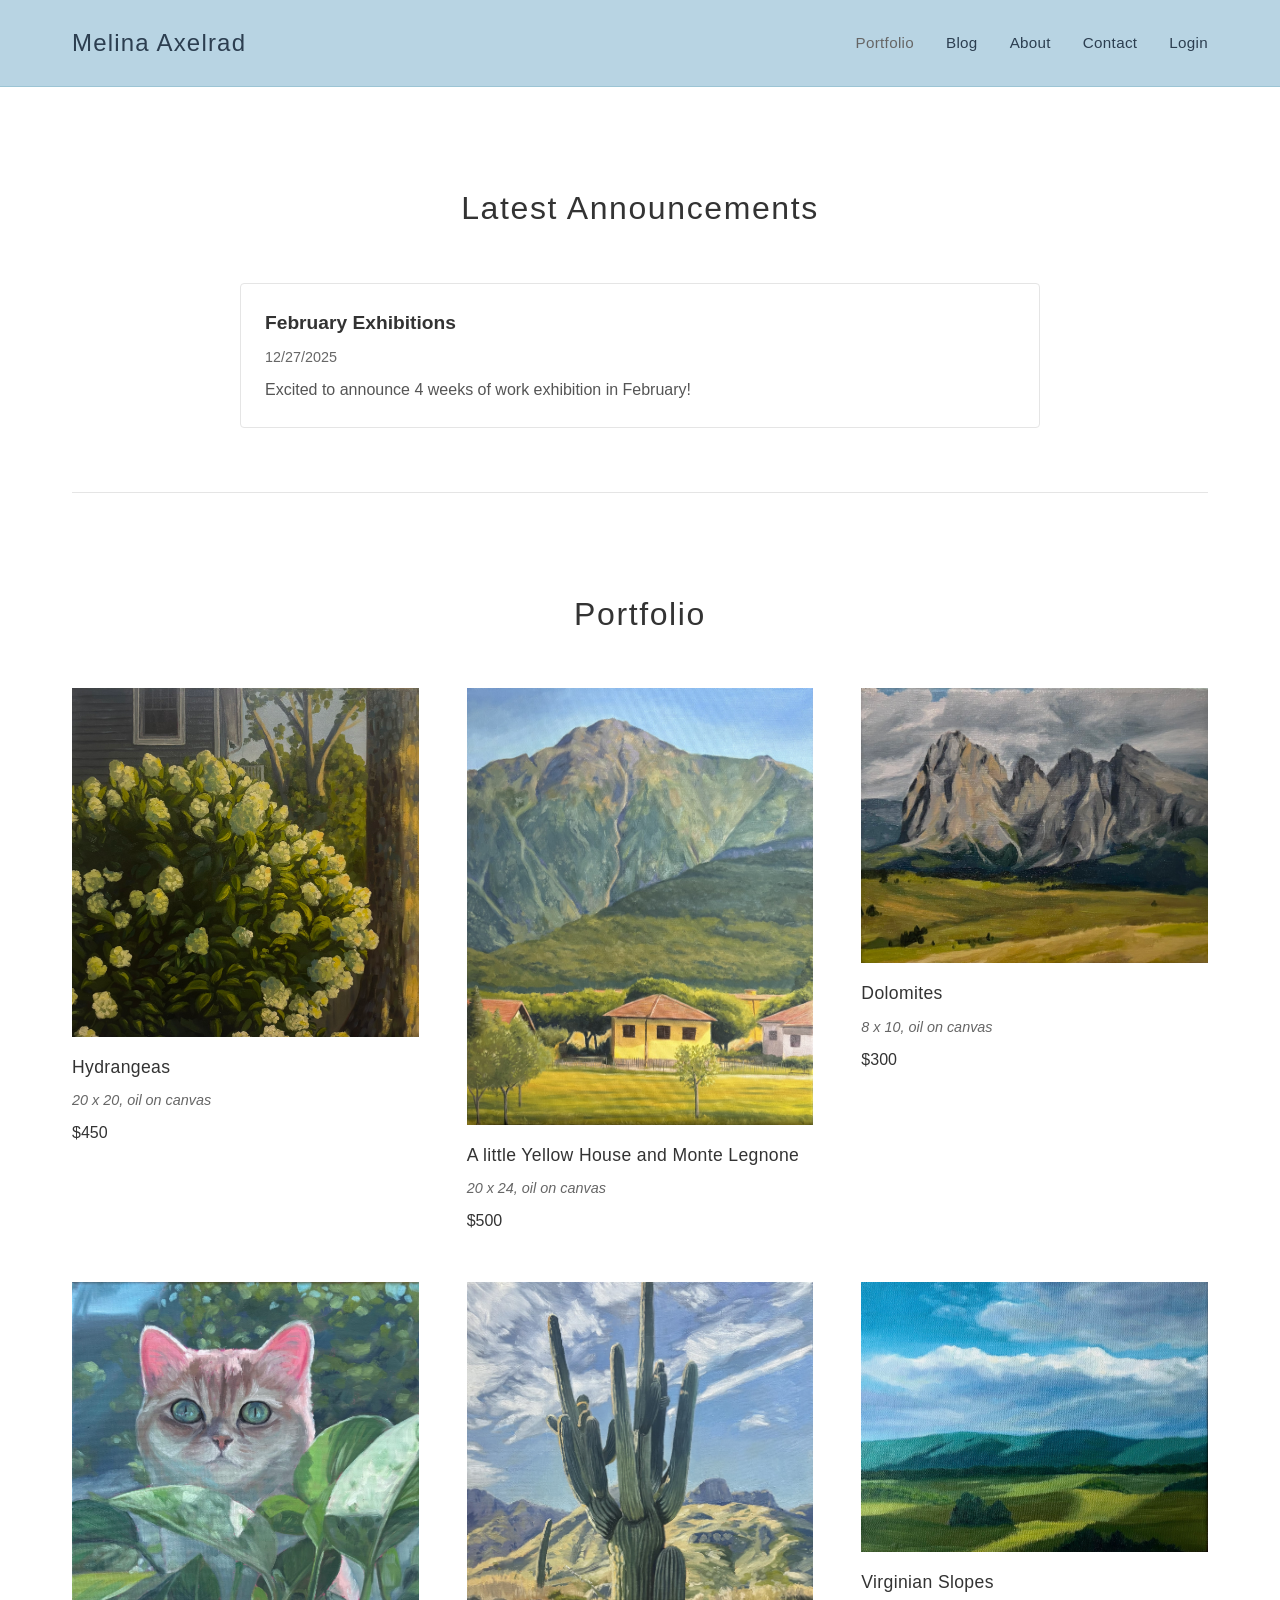
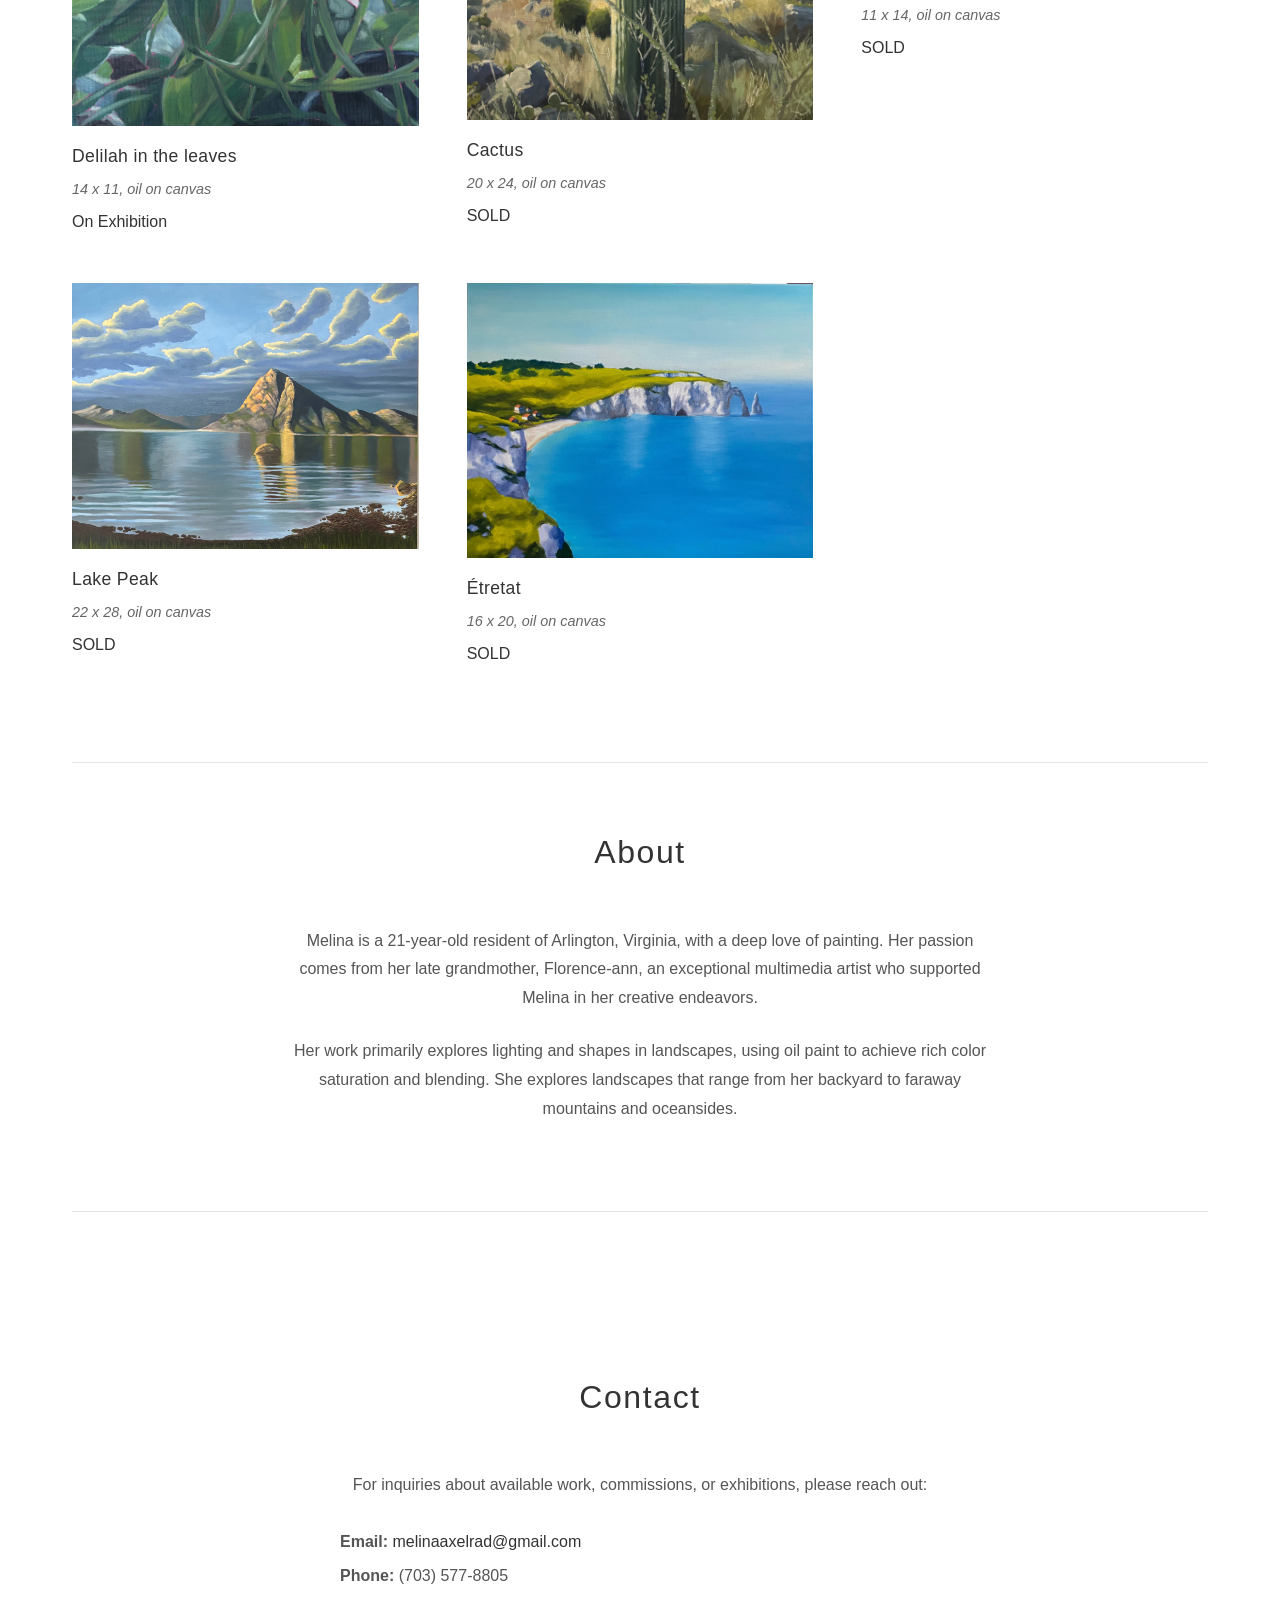
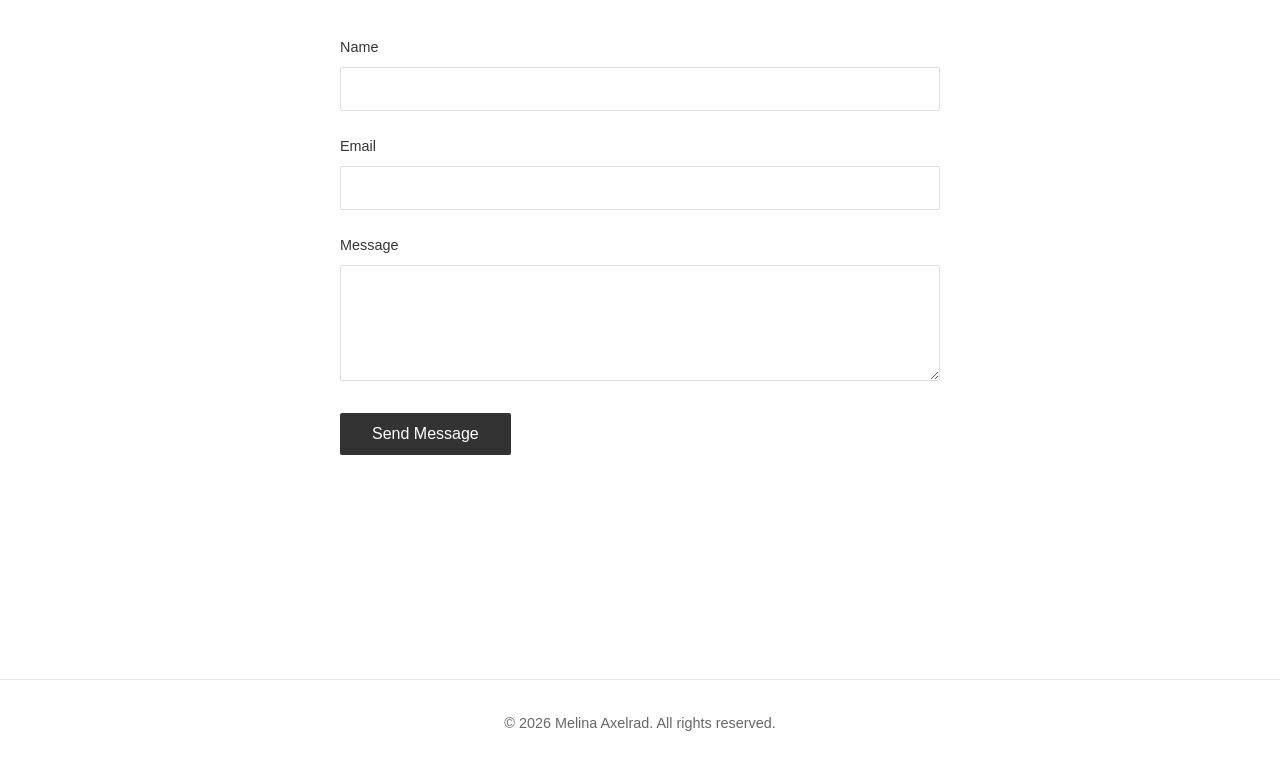
<file: index.html>
<!DOCTYPE html>
<html lang="en">
<head>
    <meta charset="UTF-8">
    <meta name="viewport" content="width=device-width, initial-scale=1.0">
    <title>Melina Axelrad - Fine Art</title>
    <link rel="stylesheet" href="styles.css">
</head>
<body>
    <header>
        <nav>
            <div class="logo">
                <h1><a href="#" data-route="/" style="text-decoration: none; color: inherit;">Melina Axelrad</a></h1>
            </div>
            <ul class="nav-menu">
                <li><a href="#" data-route="/">Portfolio</a></li>
                <li><a href="#" data-route="/blog">Blog</a></li>
                <li><a href="#" data-route="/#about">About</a></li>
                <li><a href="#" data-route="/#contact">Contact</a></li>
                <li><a href="#" data-route="/admin">Login</a></li>
            </ul>
        </nav>
    </header>

    <main>
        <!-- Content will be dynamically loaded by app.js -->
        <div class="loading">Loading...</div>
    </main>

    <footer>
        <p>&copy; 2026 Melina Axelrad. All rights reserved.</p>
    </footer>

    <script src="router.js"></script>
    <script src="app.js"></script>
    <script src="admin.js"></script>
</body>
</html>
</file>
<file: styles.css>
* {
    margin: 0;
    padding: 0;
    box-sizing: border-box;
}

body {
    font-family: -apple-system, BlinkMacSystemFont, 'Segoe UI', Roboto, Oxygen, Ubuntu, Cantarell, sans-serif;
    line-height: 1.6;
    color: #333;
    background-color: #fff;
}

header {
    background-color: #B8D4E3;
    border-bottom: 1px solid #9BC4D4;
    position: sticky;
    top: 0;
    z-index: 100;
    padding: 1.5rem 0;
}

nav {
    max-width: 1200px;
    margin: 0 auto;
    padding: 0 2rem;
    display: flex;
    justify-content: space-between;
    align-items: center;
}

.logo h1 {
    font-size: 1.5rem;
    font-weight: 400;
    letter-spacing: 0.05em;
    color: #2C3E50;
}

.logo h1 a {
    color: #2C3E50;
}

.nav-menu {
    display: flex;
    list-style: none;
    gap: 2rem;
}

.nav-menu a {
    text-decoration: none;
    color: #2C3E50;
    font-size: 0.95rem;
    letter-spacing: 0.02em;
    transition: color 0.3s ease;
    font-weight: 500;
}

.nav-menu a:hover {
    color: #1A252F;
}

.nav-menu a.active {
    color: #1A252F;
    font-weight: 600;
}

main {
    max-width: 1200px;
    margin: 0 auto;
    padding: 4rem 2rem;
}

section {
    margin-bottom: 6rem;
}

section h2 {
    font-size: 2rem;
    font-weight: 300;
    margin-bottom: 3rem;
    text-align: center;
    letter-spacing: 0.05em;
    color: #333;
}

/* Portfolio Section */
.portfolio-section {
    padding-top: 2rem;
}

.artwork-grid {
    display: grid;
    grid-template-columns: repeat(auto-fit, minmax(300px, 1fr));
    gap: 3rem;
    margin-top: 2rem;
}

.artwork-item {
    display: flex;
    flex-direction: column;
}

.artwork-image {
    width: 100%;
    margin-bottom: 1rem;
    overflow: hidden;
    background-color: transparent;
    position: relative;
    display: block;
}

.artwork-image img {
    width: 100%;
    height: auto;
    display: block;
    transition: transform 0.3s ease;
    margin: 0;
    padding: 0;
}

.artwork-image:hover img {
    transform: scale(1.02);
}

.placeholder-image {
    width: 100%;
    min-height: 200px;
    background: linear-gradient(135deg, #e8e8e8 0%, #f5f5f5 100%);
    display: flex;
    align-items: center;
    justify-content: center;
    color: #999;
    font-size: 0.9rem;
    letter-spacing: 0.05em;
    border: 2px dashed #ddd;
    margin: 0;
    padding: 0;
}

.placeholder-image span {
    text-align: center;
    padding: 1rem;
}

.artwork-info {
    text-align: left;
}

.artwork-info h3 {
    font-size: 1.1rem;
    font-weight: 400;
    margin-bottom: 0.5rem;
    color: #333;
    letter-spacing: 0.02em;
}

.artwork-details {
    font-size: 0.9rem;
    color: #666;
    margin-bottom: 0.5rem;
    font-style: italic;
}

.artwork-price {
    font-size: 1rem;
    font-weight: 500;
    color: #333;
    margin-top: 0.5rem;
}

/* About Section */
.about-section {
    padding: 4rem 0;
    border-top: 1px solid #e5e5e5;
    border-bottom: 1px solid #e5e5e5;
}

.about-content {
    max-width: 700px;
    margin: 0 auto;
    text-align: center;
}

.about-content p {
    font-size: 1rem;
    line-height: 1.8;
    color: #555;
    margin-bottom: 1.5rem;
}

/* Contact Section */
.contact-section {
    padding: 4rem 0;
}

.contact-content {
    max-width: 600px;
    margin: 0 auto;
    text-align: center;
}

.contact-content > p {
    font-size: 1rem;
    color: #555;
    margin-bottom: 2rem;
}

.contact-info {
    margin-bottom: 3rem;
    text-align: left;
}

.contact-info p {
    font-size: 1rem;
    color: #555;
    margin-bottom: 0.5rem;
}

.contact-info a {
    color: #333;
    text-decoration: none;
    transition: color 0.3s ease;
}

.contact-info a:hover {
    color: #666;
    text-decoration: underline;
}

.contact-form {
    text-align: left;
    margin-top: 2rem;
}

.form-group {
    margin-bottom: 1.5rem;
}

.form-group label {
    display: block;
    margin-bottom: 0.5rem;
    font-size: 0.9rem;
    color: #333;
    font-weight: 400;
}

.form-group input,
.form-group textarea {
    width: 100%;
    padding: 0.75rem;
    border: 1px solid #ddd;
    border-radius: 2px;
    font-size: 1rem;
    font-family: inherit;
    transition: border-color 0.3s ease;
}

.form-group input:focus,
.form-group textarea:focus {
    outline: none;
    border-color: #999;
}

.form-group textarea {
    resize: vertical;
}

button[type="submit"] {
    background-color: #333;
    color: #fff;
    padding: 0.75rem 2rem;
    border: none;
    border-radius: 2px;
    font-size: 1rem;
    cursor: pointer;
    transition: background-color 0.3s ease;
    font-family: inherit;
}

button[type="submit"]:hover {
    background-color: #555;
}

/* Footer */
footer {
    background-color: #fff;
    border-top: 1px solid #e5e5e5;
    padding: 2rem;
    text-align: center;
    color: #666;
    font-size: 0.9rem;
}

/* Loading State */
.loading {
    text-align: center;
    padding: 4rem;
    color: #999;
}

/* Announcements Section */
.announcements-section {
    padding: 2rem 0 4rem;
    border-bottom: 1px solid #e5e5e5;
    margin-bottom: 4rem;
}

.announcements-list {
    display: grid;
    gap: 2rem;
    max-width: 800px;
    margin: 0 auto;
}

.announcement-item {
    padding: 1.5rem;
    border: 1px solid #e5e5e5;
    border-radius: 4px;
    transition: box-shadow 0.3s ease;
}

.announcement-item:hover {
    box-shadow: 0 2px 8px rgba(0,0,0,0.1);
}

.announcement-item h3 {
    font-size: 1.2rem;
    margin-bottom: 0.5rem;
}

.announcement-item h3 a {
    color: #333;
    text-decoration: none;
}

.announcement-item h3 a:hover {
    color: #666;
}

.announcement-date {
    font-size: 0.9rem;
    color: #666;
    margin-bottom: 0.5rem;
}

.announcement-excerpt {
    color: #555;
    line-height: 1.6;
}

/* Image Detail Page */
.image-detail-page {
    padding: 2rem 0;
}

.back-link {
    display: inline-block;
    margin-bottom: 2rem;
    color: #333;
    text-decoration: none;
    font-size: 0.95rem;
    transition: color 0.3s ease;
}

.back-link:hover {
    color: #666;
}

.image-detail-container {
    display: grid;
    grid-template-columns: 2fr 1fr;
    gap: 3rem;
    margin-top: 2rem;
}

.image-viewer {
    position: relative;
}

.main-image-container {
    position: relative;
    width: 100%;
    background-color: #f5f5f5;
    overflow: hidden;
    border: 1px solid #e5e5e5;
    margin-bottom: 1rem;
}

.zoomable-image {
    width: 100%;
    height: auto;
    display: block;
    transition: transform 0.1s ease-out;
    transform-origin: center center;
}

.zoom-controls {
    position: absolute;
    top: 1rem;
    right: 1rem;
    display: flex;
    gap: 0.5rem;
    z-index: 10;
}

.zoom-btn {
    background-color: rgba(255, 255, 255, 0.9);
    border: 1px solid #ddd;
    padding: 0.5rem 0.75rem;
    cursor: pointer;
    font-size: 1.2rem;
    border-radius: 4px;
    transition: background-color 0.3s ease;
}

.zoom-btn:hover {
    background-color: #fff;
}

.angle-thumbnails {
    display: flex;
    gap: 0.5rem;
    overflow-x: auto;
    padding: 0.5rem 0;
}

.angle-thumb {
    width: 80px;
    height: 80px;
    object-fit: cover;
    border: 2px solid transparent;
    cursor: pointer;
    border-radius: 4px;
    transition: border-color 0.3s ease;
}

.angle-thumb:hover {
    border-color: #999;
}

.angle-thumb.active {
    border-color: #333;
}

.image-metadata {
    padding: 1rem 0;
}

.image-metadata h1 {
    font-size: 2rem;
    font-weight: 300;
    margin-bottom: 1rem;
    letter-spacing: 0.05em;
}

/* Blog Pages */
.blog-page {
    padding: 2rem 0;
}

.blog-page h1 {
    font-size: 2.5rem;
    font-weight: 300;
    margin-bottom: 3rem;
    text-align: center;
    letter-spacing: 0.05em;
}

.blog-posts-list {
    display: grid;
    gap: 3rem;
    max-width: 800px;
    margin: 0 auto;
}

.blog-post-preview {
    padding: 2rem;
    border-bottom: 1px solid #e5e5e5;
}

.blog-post-preview:last-child {
    border-bottom: none;
}

.blog-post-preview h2 {
    font-size: 1.5rem;
    font-weight: 400;
    margin-bottom: 1rem;
}

.blog-post-preview h2 a {
    color: #333;
    text-decoration: none;
    transition: color 0.3s ease;
}

.blog-post-preview h2 a:hover {
    color: #666;
}

.post-meta {
    display: flex;
    gap: 1rem;
    margin-bottom: 1rem;
    font-size: 0.9rem;
    color: #666;
}

.post-type {
    text-transform: uppercase;
    font-size: 0.85rem;
    letter-spacing: 0.05em;
}

.post-excerpt {
    color: #555;
    line-height: 1.6;
    margin-bottom: 1rem;
}

.read-more {
    color: #333;
    text-decoration: none;
    font-weight: 500;
    transition: color 0.3s ease;
}

.read-more:hover {
    color: #666;
}

.blog-post-page {
    padding: 2rem 0;
    max-width: 800px;
    margin: 0 auto;
}

.blog-post {
    padding: 2rem 0;
}

.blog-post h1 {
    font-size: 2.5rem;
    font-weight: 300;
    margin-bottom: 1rem;
    letter-spacing: 0.05em;
}

.blog-post .post-meta {
    margin-bottom: 2rem;
    padding-bottom: 1rem;
    border-bottom: 1px solid #e5e5e5;
}

.post-content {
    line-height: 1.8;
    color: #555;
}

.post-content h2 {
    font-size: 1.8rem;
    font-weight: 400;
    margin: 2rem 0 1rem;
    color: #333;
}

.post-content h3 {
    font-size: 1.4rem;
    font-weight: 400;
    margin: 1.5rem 0 0.75rem;
    color: #333;
}

.post-content p {
    margin-bottom: 1.5rem;
}

.post-content strong {
    font-weight: 600;
    color: #333;
}

.post-content em {
    font-style: italic;
}

.nav-menu a.active {
    color: #666;
    font-weight: 500;
}

/* Responsive Design */
@media (max-width: 768px) {
    nav {
        flex-direction: column;
        gap: 1rem;
    }

    .nav-menu {
        gap: 1.5rem;
    }

    main {
        padding: 2rem 1rem;
    }

    .artwork-grid {
        grid-template-columns: 1fr;
        gap: 2rem;
    }

    section h2 {
        font-size: 1.5rem;
        margin-bottom: 2rem;
    }

    .about-content,
    .contact-content {
        padding: 0 1rem;
    }

    .image-detail-container {
        grid-template-columns: 1fr;
        gap: 2rem;
    }

    .zoom-controls {
        position: relative;
        top: auto;
        right: auto;
        margin-bottom: 1rem;
        justify-content: center;
    }

    .angle-thumbnails {
        justify-content: center;
    }

    .blog-page h1,
    .blog-post h1 {
        font-size: 2rem;
    }

    .announcements-list {
        grid-template-columns: 1fr;
    }
}

/* Admin Styles */
.admin-page {
    max-width: 800px;
    margin: 0 auto;
    padding: 2rem;
}

.admin-page h1 {
    font-size: 2rem;
    font-weight: 300;
    margin-bottom: 2rem;
    color: #333;
}

.admin-header {
    display: flex;
    justify-content: space-between;
    align-items: center;
    margin-bottom: 2rem;
    padding-bottom: 1rem;
    border-bottom: 1px solid #e5e5e5;
}

.admin-user-info {
    display: flex;
    align-items: center;
    gap: 1rem;
    font-size: 0.9rem;
    color: #666;
}

.logout-btn {
    background-color: #dc3545;
    color: #fff;
    padding: 0.5rem 1rem;
    border: none;
    border-radius: 4px;
    cursor: pointer;
    font-size: 0.9rem;
    transition: background-color 0.3s ease;
}

.logout-btn:hover {
    background-color: #c82333;
}

.admin-section {
    margin-top: 2rem;
}

.admin-section h2 {
    font-size: 1.5rem;
    font-weight: 400;
    margin-bottom: 1.5rem;
    color: #333;
}

.admin-form {
    background-color: #f9f9f9;
    padding: 2rem;
    border-radius: 4px;
    border: 1px solid #e5e5e5;
}

.admin-form .form-group {
    margin-bottom: 1.5rem;
}

.admin-form label {
    display: block;
    margin-bottom: 0.5rem;
    font-size: 0.9rem;
    color: #333;
    font-weight: 500;
}

.admin-form input[type="text"],
.admin-form input[type="email"],
.admin-form input[type="password"],
.admin-form input[type="date"],
.admin-form select,
.admin-form textarea {
    width: 100%;
    padding: 0.75rem;
    border: 1px solid #ddd;
    border-radius: 4px;
    font-size: 1rem;
    font-family: inherit;
    transition: border-color 0.3s ease;
}

.admin-form input:focus,
.admin-form select:focus,
.admin-form textarea:focus {
    outline: none;
    border-color: #B8D4E3;
    box-shadow: 0 0 0 2px rgba(184, 212, 227, 0.2);
}

.admin-form button[type="submit"] {
    background-color: #2C3E50;
    color: #fff;
    padding: 0.75rem 2rem;
    border: none;
    border-radius: 4px;
    font-size: 1rem;
    cursor: pointer;
    transition: background-color 0.3s ease;
    font-family: inherit;
}

.admin-form button[type="submit"]:hover {
    background-color: #1A252F;
}

.error-message {
    background-color: #f8d7da;
    color: #721c24;
    padding: 1rem;
    border-radius: 4px;
    margin-top: 1rem;
    border: 1px solid #f5c6cb;
}

.success-message {
    background-color: #d4edda;
    color: #155724;
    padding: 1rem;
    border-radius: 4px;
    margin-top: 1rem;
    border: 1px solid #c3e6cb;
}

@media (max-width: 768px) {
    .admin-header {
        flex-direction: column;
        align-items: flex-start;
        gap: 1rem;
    }

    .admin-page {
        padding: 1rem;
    }
}
</file>
